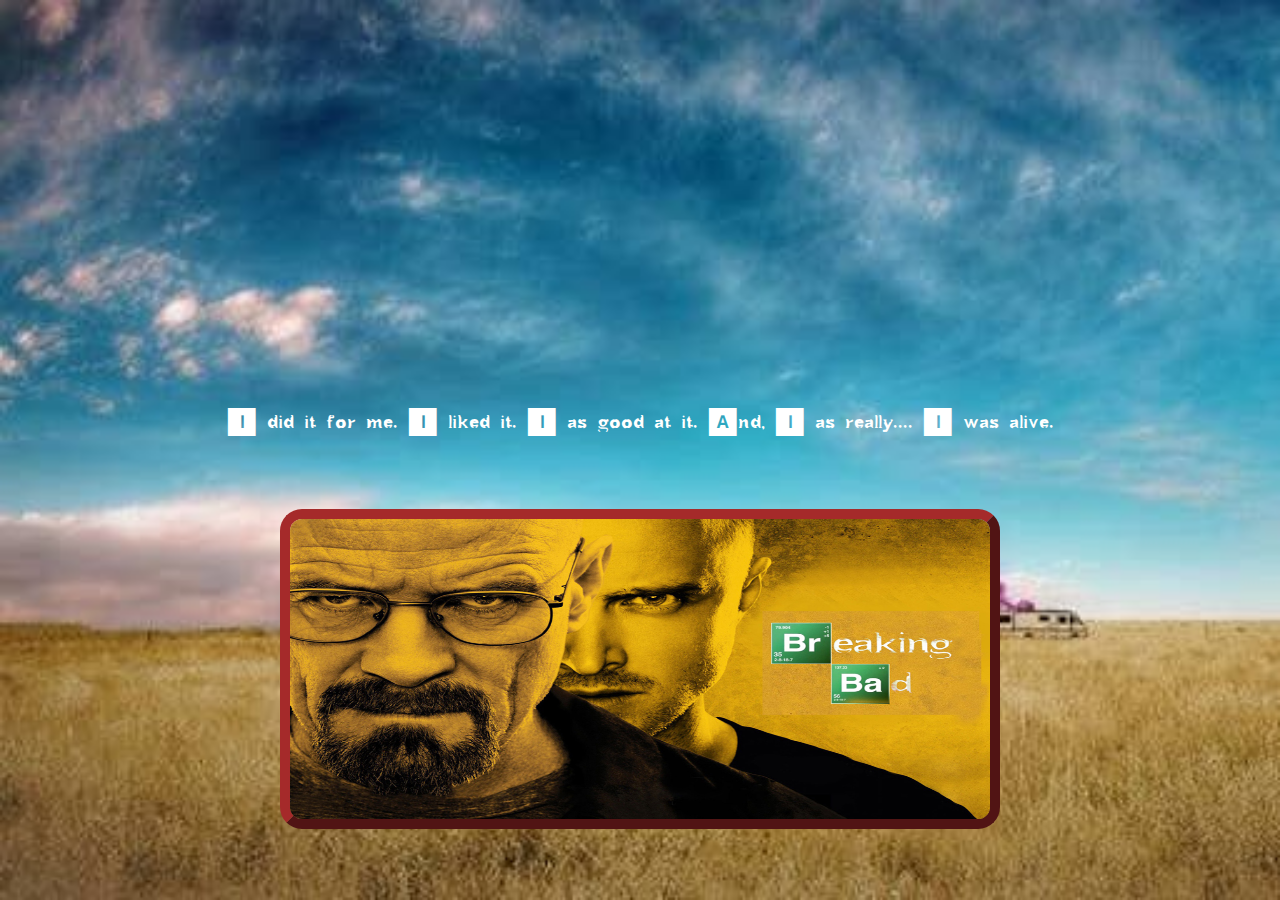
<file: index.html>
<!DOCTYPE html>
<html lang="es">
<head>
    <meta charset="UTF-8">
    <meta name="viewport" content="width=device-width, initial-scale=1.0">
    <title>Breaking bad</title>
    <link rel="stylesheet" href="./css/style.css">
    <link rel="icon" href="./img/Tabla Periódica/walterwhite.png" type="image/x-icon">
</head>
<body class="fondo">
    <div id="logo"></div>
    <span id="Alive">I did it for me. I liked it. I as good at it. And, I as really.... I was alive.</span>
    <img src="./img/poster.jpg" id="poster" alt="poster Breaking Bad" usemap="#BR">

    <map name="BR">
        <area shape="rect" coords="480,100,550,150" href="./formulario.html" target="_blank">
        <area shape="rect" coords="550,150,620,200" href="./tabla.html" target="_blank">
    </map>
    
</body>
</html>
</file>
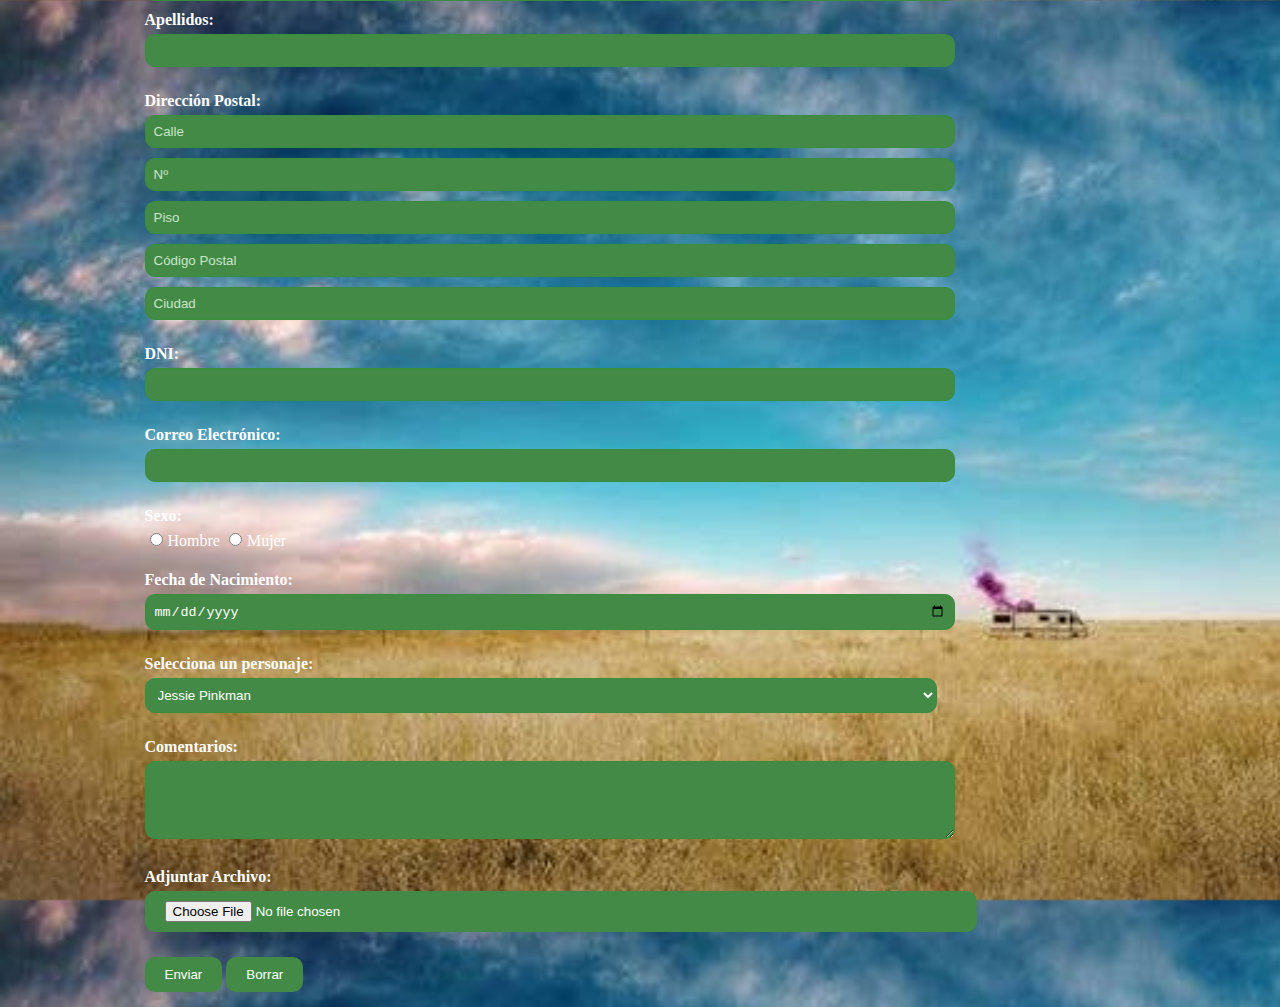
<file: formulario.html>
<!DOCTYPE html>
<html lang="en">
<head>
    <meta charset="UTF-8">
    <meta name="viewport" content="width=º, initial-scale=1.0">
    <title>¡Que comience el juego!</title>
    <link rel="stylesheet" href="./css/style.css">
    <link rel="icon" href="./img/Tabla Periódica/calzoncillos.png" type="image/x-icon">
</head>
<body class="fondo">

    <h2>Breaking Bad - Que comience el juego!</h2>
    <form action="mailto:raul.rodriguez@proeducaglobal.com " method="post" enctype="multipart/form-data">
    <div class="campo-form" id="nombre">
        <label>Nombre:</label>
        <input type="text" name="nombre" required>
        <label>Apellidos:</label>
        <input type="text" name="apellidos" required>
    </div>
    
    <div class="campo-form">
        <label>Dirección Postal:</label>
        <input type="text" name="calle" placeholder="Calle">
        <input type="text" name="numero" placeholder="Nº">
        <input type="text" name="piso" placeholder="Piso">
        <input type="text" name="cp" placeholder="Código Postal">
        <input type="text" name="ciudad" placeholder="Ciudad">
    </div>
    <div class="campo-form">
        <label>DNI:</label>
        <input type="text" name="dni">
    </div>
    <div class="campo-form">
        <label>Correo Electrónico:</label>
        <input type="email" name="email" required>
    </div>
    <div class="radio">
        <label>Sexo:</label>
        <input type="radio" name="sexo" value="hombre">Hombre
        <input type="radio" name="sexo" value="mujer">Mujer
    </div>
    <div class="campo-form">
        <label>Fecha de Nacimiento:</label>
        <input type="date" name="fecha-nacimiento">
    </div>
    <div class="container">
        <label>Selecciona un personaje:</label>
        <select name="personaje">
            <option value="jessie">Jessie Pinkman</option>
            <option value="walter">Walter White</option>
            <option value="saul">Saul Goodman</option>
            <option value="gustavo">Gustavo Fring</option>
            <option value="pollos">Pollos Hermanos</option>
            <option value="otros">Otros personajes</option>
            </select>
    </div>
    <div class="campo-form">
        <label>Comentarios:</label>
        <textarea name="comentarios" rows="4"></textarea>
    </div>
    <div class="campo-form">
        <label>Adjuntar Archivo:</label>
        <input type="file" name="archivo" class="button">
    </div>
    <div class="campo-form">
        <button type="submit" class="button">Enviar</button>
        <button type="reset" class="button">Borrar</button>
    </div>
</form>
    
</body>
</html>
</file>
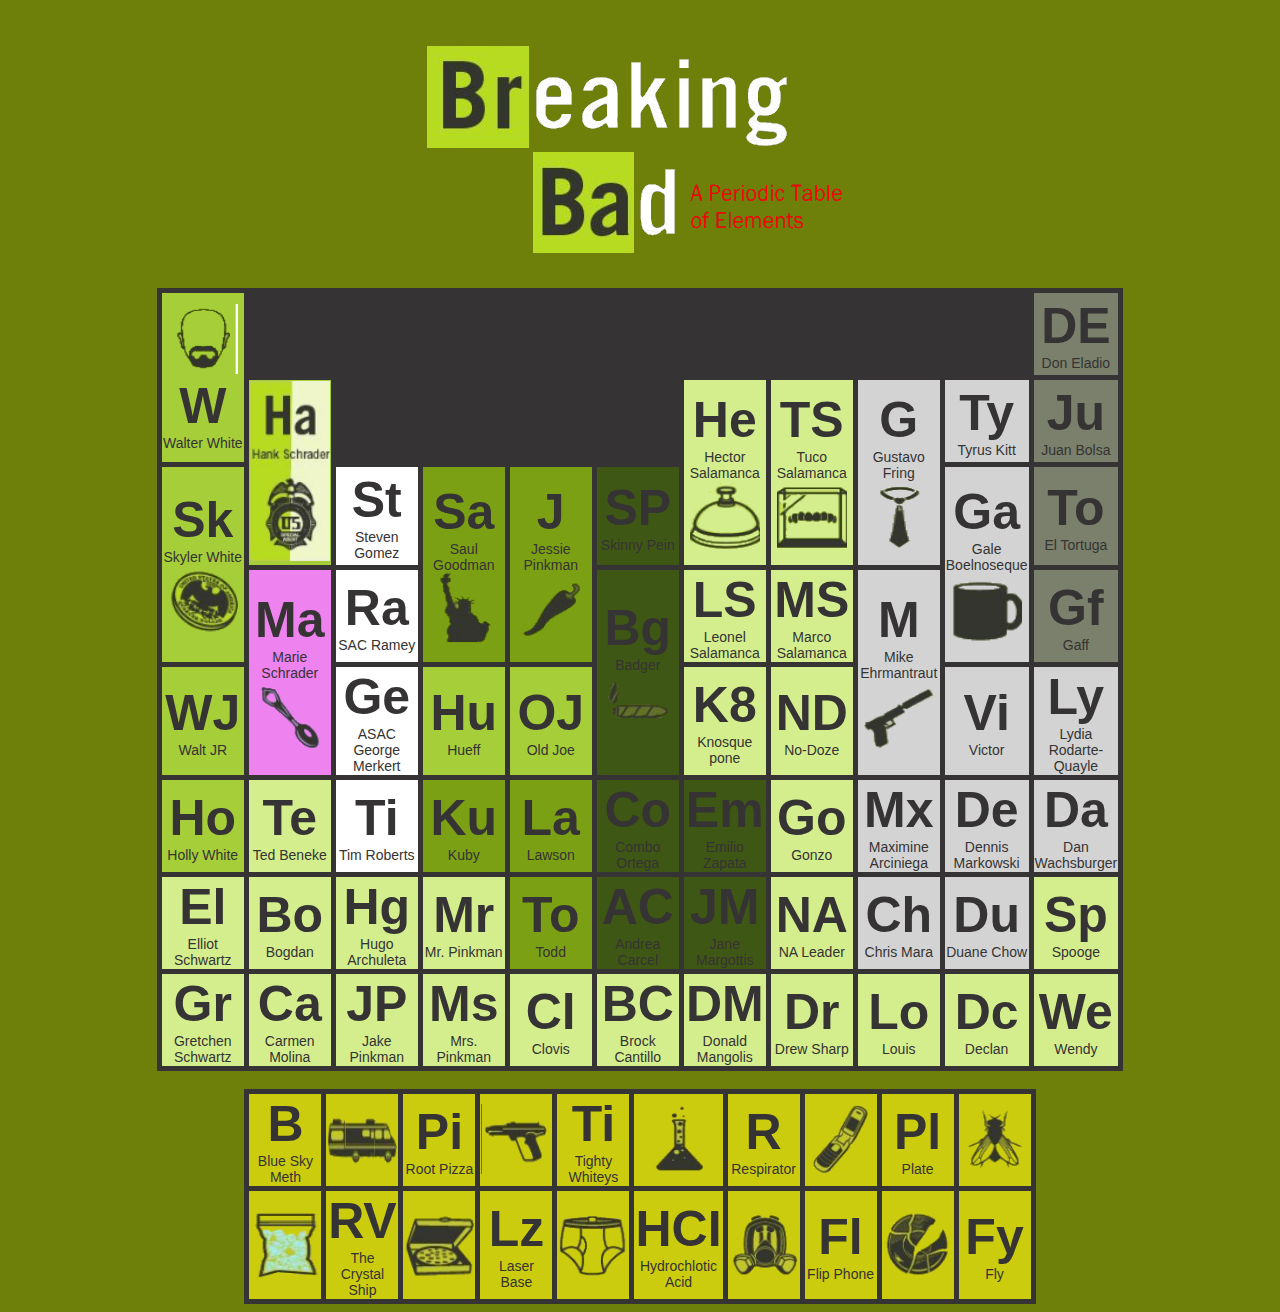
<file: tabla.html>
<!DOCTYPE html>
<html lang="en">
<head>
    <meta charset="UTF-8">
    <meta name="viewport" content="width=device-width, initial-scale=1.0">
    <title>Tabla</title>
    <link rel="stylesheet" href="./css/style.css">
    <link rel="icon" href="./img/Tabla Periódica/pizza.png" type="image/x-icon">
</head>
<body>
    <img src="./img/cabecera.png" id="cabecera">

    <!-- <div class="contenedor"></div>
    <div class="elemento-tabla"><img src="./img/Tabla Periódica/cristal.png" alt="W"><br>Walter White</div> -->
    <table>
        
        <!-- Fila 1-->
            <tr>
                <td rowspan="2" class="verde1"><img src="./img/Tabla Periódica/walterwhite.png" alt="W"><br><span>W</span><br>Walter White</td>
                <td colspan="9" class="celda-oscura"></td>
                <td class="verdegris"><span>DE</span><br>Don Eladio</td>
        </tr>
         <!-- Fila 2-->
        <tr>
            
            <td rowspan="2"><img src="./img/Tabla Periódica/hankschrader.png" alt="Ha" id="Hank"></td>
            <td colspan="4" class="celda-oscura" ></td>
            <td rowspan="2" class="verde-suave"><span>He</span><br>Hector Salamanca<img src="./img/Tabla Periódica/hectorsalamanca.png" alt="He"></td>
            <td rowspan="2" class="verde-suave"><span>TS</span><br>Tuco Salamanca<img src="./img/Tabla Periódica/tucosalamanca.png" alt="TS"></td>
            <td rowspan="2" class="gris"><span>G</span><br>Gustavo Fring<img src="./img/Tabla Periódica/gustavofrink.png" alt="G"></td>
            <td class="gris"><span>Ty</span><br>Tyrus Kitt</td>
            <td class="verdegris"><span>Ju</span><br>Juan Bolsa</td>
        </tr>
         <!-- Fila 3-->
        <tr>
            <td rowspan="2"><span>Sk</span><br>Skyler White<img src="./img/Tabla Periódica/skylerwhite.png" alt="Sk"></td>
            <td class="blanco"><span>St</span><br>Steven Gomez</td>
            <td rowspan="2" class="verde2"><span>Sa</span><br>Saul Goodman<img src="./img/Tabla Periódica/saulgoodman.png" alt="Sa"></td>
            <td rowspan="2" class="verde2"><span>J</span><br>Jessie Pinkman<img src="./img/Tabla Periódica/jessiepinkman.png" alt="J"></td>
            <td class="verde3"><span>SP</span><br>Skinny Pein</td>
            
            <td rowspan="2" class="gris"><span>Ga</span><br>Gale Boelnoseque<img src="./img/Tabla Periódica/gale.png" alt="GA"></td>
            <td class="verdegris"><span>To</span><br>El Tortuga</td>
        </tr>

         <!-- Fila 4-->
         <tr>
            <td rowspan="2" class="violeta"><span>Ma</span><br>Marie Schrader<img src="./img/Tabla Periódica/marieschrader.png" alt="Ma"></td>
            <td class="blanco"><span>Ra</span><br>SAC Ramey</td>
            <td rowspan="2"class="verde3"><span>Bg</span><br>Badger<img src="./img/Tabla Periódica/badger.png" alt="Bg"></td>
            <td class="verde-suave"><span>LS</span><br>Leonel Salamanca</td>
            <td class="verde-suave"><span>MS</span><br>Marco Salamanca</td>
            <td rowspan="2" class="gris"><span>M</span><br>Mike Ehrmantraut<img src="./img/Tabla Periódica/mike.png" alt="M"></td>
            <td class="verdegris"><span>Gf</span><br>Gaff</td>
        </tr>
     <!-- Fila 5-->
     <tr>
        <td><span>WJ</span><br>Walt JR</td>
        <td class="blanco"><span>Ge</span><br>ASAC George Merkert</td>
        <td><span>Hu</span><br>Hueff</td>
        <td><span>OJ</span><br>Old Joe</td>
        <td class="verde-suave"><span>K8</span><br>Knosque pone</td>
        <td class="verde-suave"><span>ND</span><br>No-Doze</td>
        <td class="gris"><span>Vi</span><br>Victor</td>
        <td class="gris"><span>Ly</span><br>Lydia Rodarte-Quayle</td>
    </tr>
 <!-- Fila 6-->
 <tr>
    <td><span>Ho</span><br>Holly White</td>
    <td class="verde-suave"><span>Te</span><br>Ted Beneke</td>
    <td class="blanco"><span>Ti</span><br>Tim Roberts</td>
    <td class="verde2"><span>Ku</span><br>Kuby</td>
    <td class="verde2"><span>La</span><br>Lawson</td>
    <td class="verde3"><span>Co</span><br>Combo Ortega</td>
    <td class="verde3"><span>Em</span><br>Emilio Zapata</td>
    <td class="verde-suave"><span>Go</span><br>Gonzo</td>
    <td class="gris"><span>Mx</span><br>Maximine Arciniega</td>
    <td class="gris"><span>De</span><br>Dennis Markowski</td>
    <td class="gris"><span>Da</span><br>Dan Wachsburger</td>
</tr>
 <!-- Fila 7-->
 <tr>
    <td class="verde-suave"><span>El</span><br>Elliot Schwartz</td>
    <td class="verde-suave"><span>Bo</span><br>Bogdan</td>
    <td class="verde-suave"><span>Hg</span><br>Hugo Archuleta</td>
    <td class="verde-suave"><span>Mr</span><br>Mr. Pinkman</td>
    <td class="verde2"><span>To</span><br>Todd</td>
    <td class="verde3"><span>AC</span><br>Andrea Carcel</td>
    <td class="verde3"><span>JM</span><br>Jane Margottis</td>
    <td class="verde-suave"><span>NA</span><br>NA Leader</td>
    <td class="gris"><span>Ch</span><br>Chris Mara</td>
    <td class="gris"><span>Du</span><br>Duane Chow</td>
    <td class="verde-suave"><span>Sp</span><br>Spooge</td>
</tr>
 <!-- Fila 8 -->
 <tr>
    <td class="verde-suave"><span>Gr</span><br>Gretchen Schwartz</td>
    <td class="verde-suave"><span>Ca</span><br>Carmen Molina</td>
    <td class="verde-suave"><span>JP</span><br>Jake Pinkman</td>
    <td class="verde-suave"><span>Ms</span><br>Mrs. Pinkman</td>
    <td class="verde-suave"><span>Cl</span><br>Clovis</td>
    <td class="verde-suave"><span>BC</span><br>Brock Cantillo</td>
    <td class="verde-suave"><span>DM</span><br>Donald Mangolis</td>
    <td class="verde-suave"><span>Dr</span><br>Drew Sharp</td>
    <td class="verde-suave"><span>Lo</span><br>Louis</td>
    <td class="verde-suave"><span>Dc</span><br>Declan</td>
    <td class="verde-suave"><span>We</span><br>Wendy</td>
</tr>
    </table>
    <br>
    <table class="tabla-inf">
        <tr>
            <td><span>B</span><br>Blue Sky Meth</td>
            <td><img src="./img/Tabla Periódica/bus.png"></td>
            <td><span>Pi</span><br>Root Pizza</td>
            <td><img src="./img/Tabla Periódica/pistola.png"></td>
            <td><span>Ti</span><br>Tighty Whiteys</td>
            <td><img src="./img/Tabla Periódica/pocima.png"></td>
            <td><span>R</span><br>Respirator</td>
            <td><img src="./img/Tabla Periódica/movil.png"></td>
            <td><span>Pl</span><br>Plate</td>
            <td><img src="./img/Tabla Periódica/mosca.png"></td>
        </tr>
        <tr>
            <td><img src="./img/Tabla Periódica/cristal.png"></td>
            <td><span>RV</span><br>The Crystal Ship</td>
            <td><img src="./img/Tabla Periódica/pizza.png"></td>
            <td><span>Lz</span><br>Laser Base</td>
            <td><img src="./img/Tabla Periódica/calzoncillos.png"></td>
            <td><span>HCI</span><br>Hydrochlotic Acid</td>
            <td><img src="./img/Tabla Periódica/mascara.png"></td>
            <td><span>Fl</span><br>Flip Phone</td>
            <td><img src="./img/Tabla Periódica/plato.png"></td>
            <td><span>Fy</span><br>Fly</td>
        </tr>
    </table>
    
</body>
</html>
</file>
<file: css/style.css>
@font-face {
   font-family:"Breaking Bad" ;
   src: url(../tipo/Breaking\ Bad.ttf);
 }
 .fondo{
    background-image: url("../img/fondo.jpg");
    background-repeat: repeat-y;
    background-size: cover;
    margin: 0;
    flex-direction: column;
    text-align: center;
    
    
    color: #fff;
    display: flex;
    justify-content: center;
    align-items: center;
    height: 100vh;
    margin: 0;


}
body{
    background-color:  #6e800a;
    
}
/*! Index */
#logo{ /* Logo br*/
    padding-top: 50px;
    width: 200px;
    height: 200px;
    position: relative;
    display: block;
    margin: auto;
    
} 
#Alive{ /* texto*/
    color: white;
    font-family: "Breaking Bad";
    font-size:250%;
    text-align: center;
    display: block;

}
#poster{ /* Imagen principal*/
    width: 700px;
    height: 300px;
    border: 10px, outset;
    border-color: brown;
    border-radius: 22px;
    position: relative;
    display: block;
    margin: auto;
}
/*! Final Index */

/*! Tabla */

.campo-form{
    /* Formularios*/
    margin-bottom: 10px
}
#cabecera{
    padding: 30px;
    display: block;
    margin: auto;
}

 table{
    margin: auto;
    border-collapse: collapse;
    max-width: 80%; 
    background-color:  rgb(53, 51, 51);
 }
 .celda-oscura{
    background-color: rgb(53, 51, 51);
 }
 .tabla-inf{
    width: 30px;
    height: 30px;
 } 
 .tabla-inf td{
    background-color: rgb(204, 204, 14);
 } 
 td{
    width: 80px;
    height: 80px;
    text-align: center;
    vertical-align: middle;
    border: 5px solid rgb(53, 51, 51);
    background-color: #a6ce39;  /*mirar color en opdf*/
    font-family: Helvetica;
    font-size: 14px; 
    color: rgb(53, 51, 51); 
 }
 td span{
    font-size: 50px; 
    font-weight: bold;
 }
 td img{
    width: 70px;
    height: 70px;
 }
 #Hank{
    width: 80px;
    height: 180px;
 }
 /* Colores de Celda */
 .verde1{
    background-color:#a6ce39
 }
 .blanco{
    background-color: white;
 }
 .violeta{
    background-color:violet;
 }
 .verde2{
    background-color:#7ba014
 }
 .verde3{
    background-color:#3f5714
 }
 .verde-suave{
    background-color:#d4ee8e
 }
 .gris{
    background-color: lightgray
 }
 .verdegris{
    background-color:#7a806b
 }
 /*! Fin Tabla */

 /*! Formulario */

h2 {
   color:#fff;
   margin-bottom: 10px;
   margin-top: 0;
}

.campo-form, .radio, .container {
    margin: 15px 0;
    text-align: left;
}

label {
    display: block;
    font-weight: bold;
    margin-bottom: 5px;
}

input, select, textarea {
    width: 80%;
    padding: 8px;
    margin-bottom: 10px;
    border: 1px solid #388e3c;
    border-radius: 10px;
    background: #438a46;
    color: #fff;
}

input::placeholder {
    color: #c8e6c9;
}

.radio input {
    width: auto;
    margin-right: 5px;
}

.button {
    background: #438a46;;
    color: white;
    padding: 10px 20px;
    border: none;
    border-radius: 10px;
}

.button:hover {
    background: #7ba014;
}
/*! Fin Formulario */
</file>
